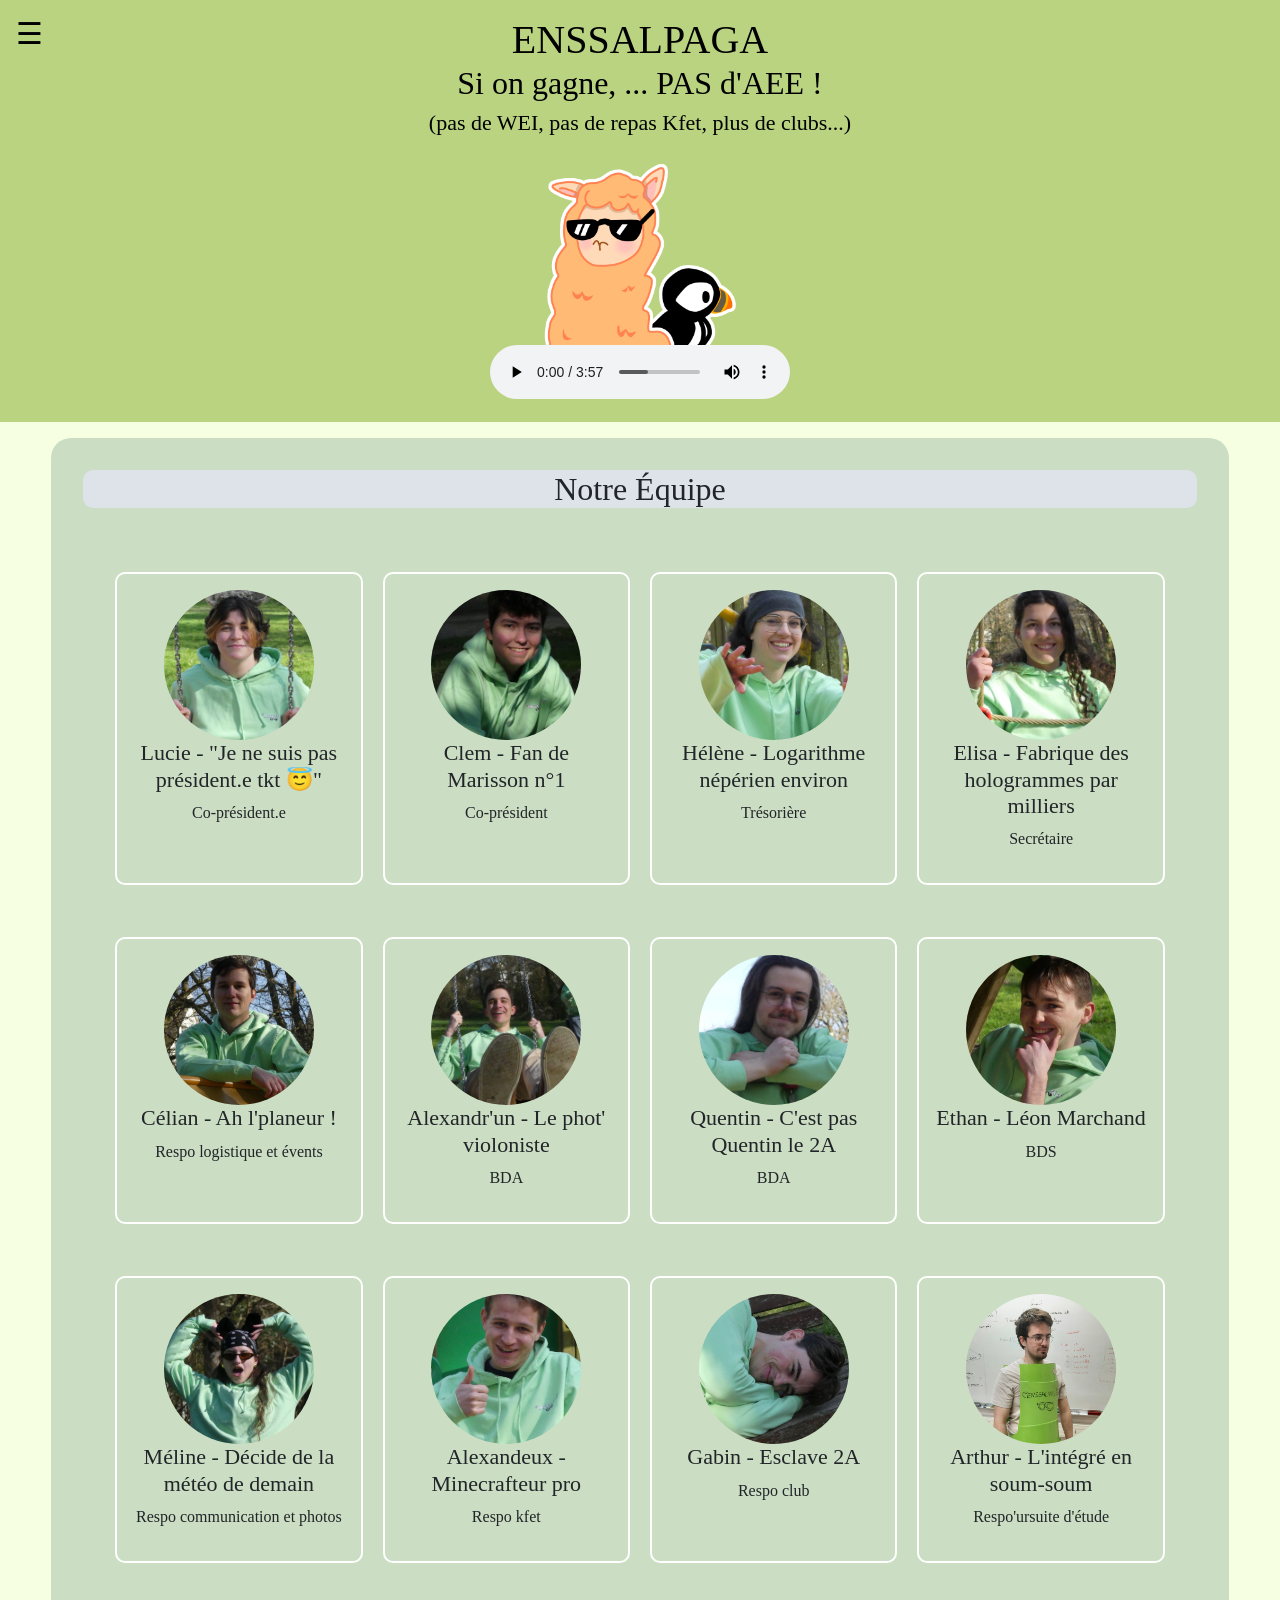
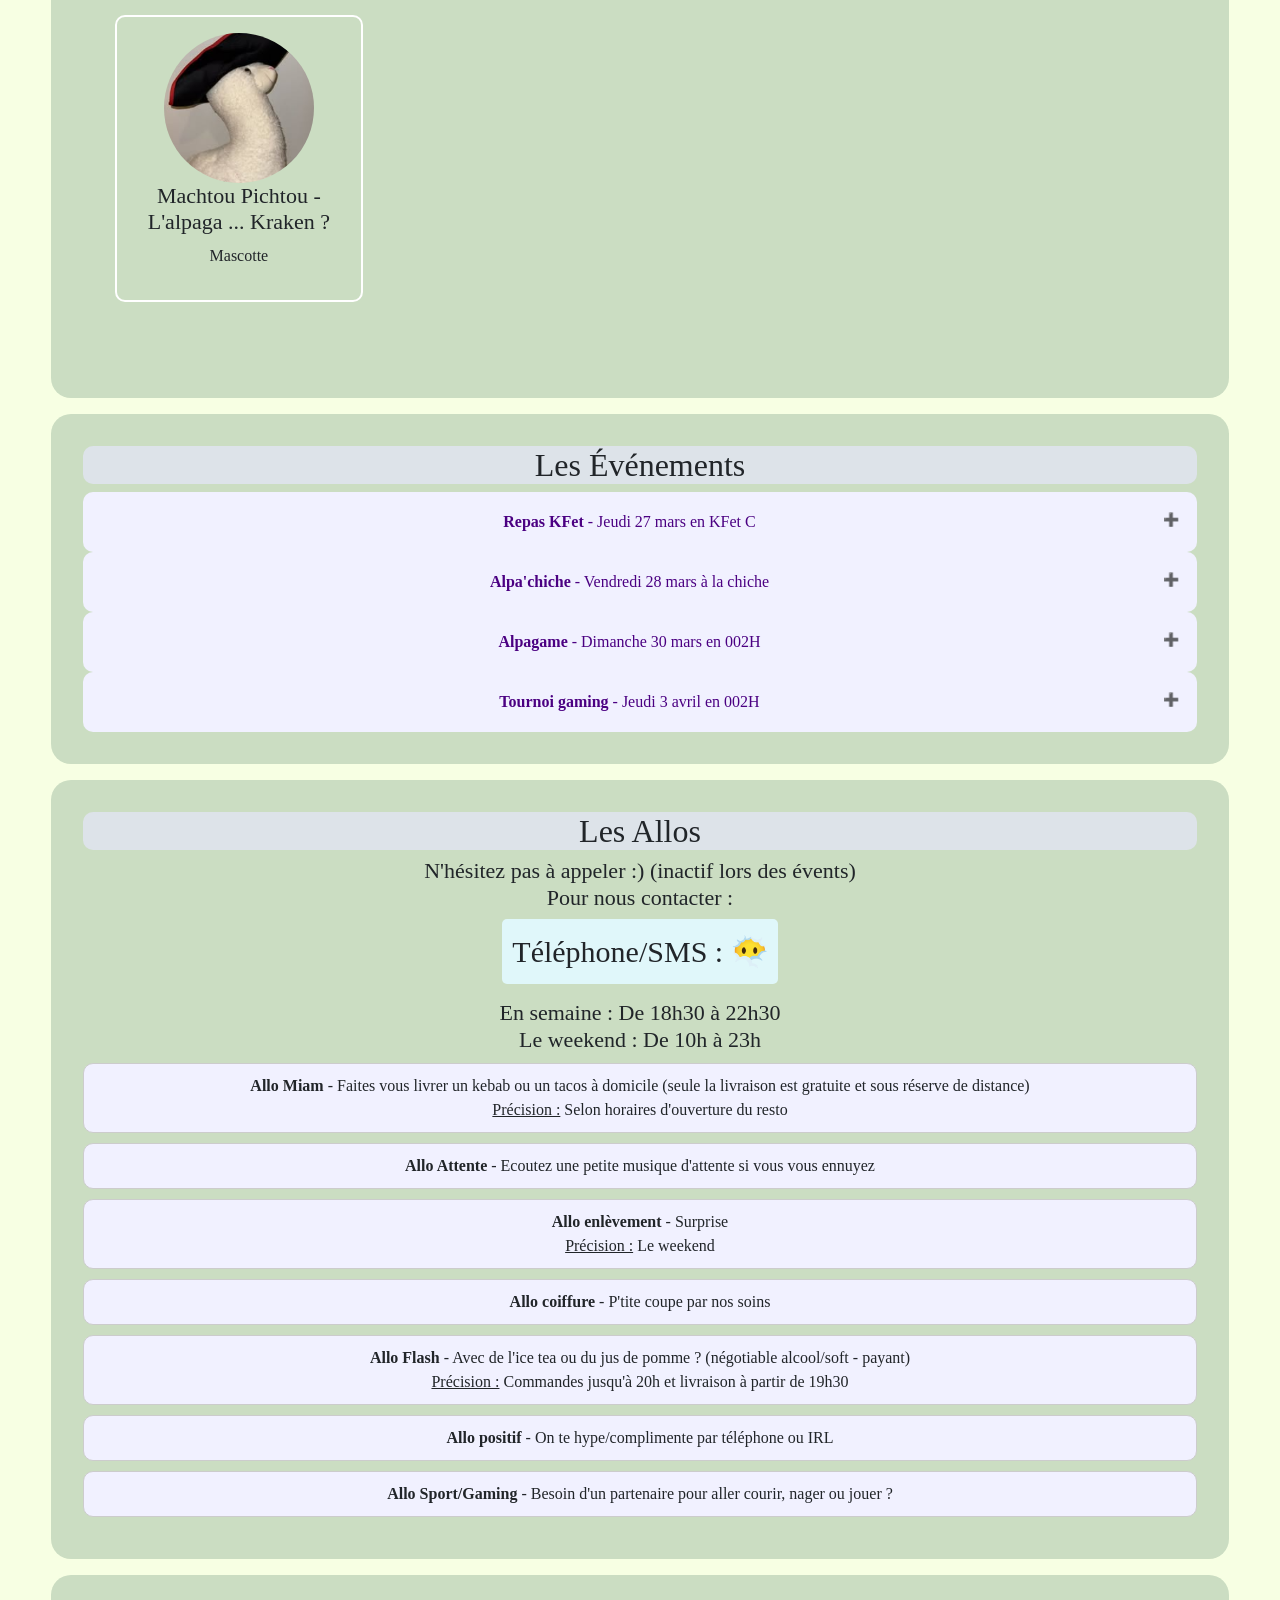
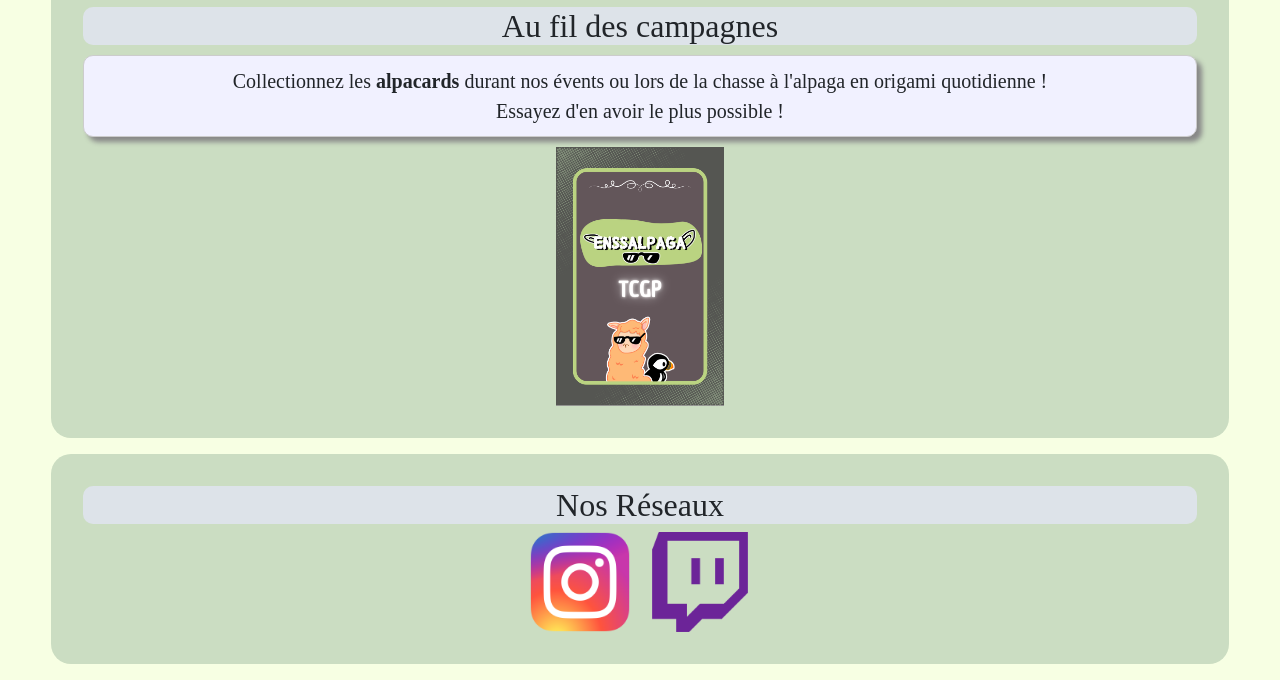
<file: index.html>
<!DOCTYPE html>
<html lang="en">
<head>
    <meta charset="UTF-8">
    <meta name="viewport" content="width=device-width, initial-scale=1.0">
    <title>ENSSALPAGA</title>
    <link rel="stylesheet" href="style.css">
    <link href="https://cdn.jsdelivr.net/npm/bootstrap@5.3.3/dist/css/bootstrap.min.css" rel="stylesheet" integrity="sha384-QWTKZyjpPEjISv5WaRU9OFeRpok6YctnYmDr5pNlyT2bRjXh0JMhjY6hW+ALEwIH" crossorigin="anonymous">
    <script src="https://cdn.jsdelivr.net/npm/bootstrap@5.3.3/dist/js/bootstrap.bundle.min.js" integrity="sha384-YvpcrYf0tY3lHB60NNkmXc5s9fDVZLESaAA55NDzOxhy9GkcIdslK1eN7N6jIeHz" crossorigin="anonymous"></script>
</head>
<body>

    <header>
        <h1>ENSSALPAGA</h1>
        <h2>Si on gagne, ... PAS d'AEE !</h2>
        <h3>(pas de WEI, pas de repas Kfet, plus de clubs...)</h3>
        <img src="images/logo.png" alt="Logo" class="logo" style="width: 200px; height: auto;"> <br>
        <audio controls src="audio/takemeout.mp3" loop autoplay></audio>


        <button class="burger-menu" onclick="toggleSidebar()">☰</button>
            <div id="mySidebar" class="sidebar">
                <a href="#team"><img src="images/team.png" alt="team" class="icon"><span class="icon-text"></span>team</a>
                <a href="#events"><img src="images/events.png" alt="events" class="icon"><span class="icon-text"></span>events</a>
                <a href="#offer"><img src="images/allo.png" alt="allos" class="icon"><span class="icon-text"></span>allos</a>
                <a href="#card"><img src="images/card.png" alt="card" class="icon"><span class="icon-text"></span>alpacards</a>
                <a href="#contact"><img src="images/social-media.png" alt="réseaux" class="icon"><span class="icon-text"></span>réseaux</a>
            </div>
    </header>

    <section id="team">
    <h2> Notre Équipe </h2>
    <grille id="team" class="team-grid">
        <div class="team-member">
            <img src="images/imagesportrait/lucie.JPG" alt="Member 1">
            <h3>Lucie - "Je ne suis pas président.e tkt 😇"</h3>
            <p>Co-président.e</p>
        </div>
        <div class="team-member">
            <img src="images/imagesportrait/clem.JPG" alt="Member 2">
            <h3>Clem - Fan de Marisson n°1</h3>
            <p>Co-président</p>
        </div>
        <div class="team-member">
            <img src="images/imagesportrait/helene.JPG" alt="Member 3">
            <h3>Hélène - Logarithme népérien environ</h3>
            <p>Trésorière</p>
        </div>
        <div class="team-member">
            <img src="images/imagesportrait/elisa.JPG" alt="Member 4">
            <h3>Elisa - Fabrique des hologrammes par milliers</h3>   
            <p>Secrétaire</p>
        </div>
        <div class="team-member">
            <img src="images/imagesportrait/celian.JPG" alt="Member 5">
            <h3>Célian - Ah l'planeur !</h3>
            <p>Respo logistique et évents</p>
        </div>
        <div class="team-member">
            <img src="images/imagesportrait/alexm.JPG" alt="Member 6">
            <h3>Alexandr'un - Le phot' violoniste</h3>
            <p>BDA</p>
        </div>
        <div class="team-member">
            <img src="images/imagesportrait/quentin.JPG" alt="Member 7">
            <h3>Quentin - C'est pas Quentin le 2A</h3>
            <p>BDA</p>
        </div>
        <div class="team-member">
            <img src="images/imagesportrait/ethan.JPG" alt="Member 8">
            <h3>Ethan - Léon Marchand</h3>
            <p>BDS</p>
        </div>
        <div class="team-member">
            <img src="images/imagesportrait/meline.JPG" alt="Member 9">
            <h3>Méline - Décide de la météo de demain</h3>
            <p>Respo communication et photos</p>
        </div>
        <div class="team-member">
            <img src="images/imagesportrait/alext.JPG" alt="Member 10">
            <h3>Alexandeux - Minecrafteur pro</h3>
            <p>Respo kfet</p>
        </div>
        <div class="team-member">
            <img src="images/imagesportrait/gabin.JPG" alt="Member 11">
            <h3>Gabin - Esclave 2A</h3>
            <p>Respo club</p>
        </div>
        <div class="team-member">
            <img src="images/imagesportrait/arthur.jpg" alt="Member 12">
            <h3>Arthur - L'intégré en soum-soum</h3>
            <p>Respo'ursuite d'étude</p>
        </div>
        <div class="team-member">
            <img src="images/imagesportrait/matchu.png" alt="Member 13">
            <h3>Machtou Pichtou - L'alpaga ... Kraken ?</h3>
            <p>Mascotte</p>
        </div>
    </grille>
    </section>

    <section id="events">
        <h2>Les Événements</h2>

        <button class="accordion"><b>Repas KFet</b> - Jeudi 27 mars en KFet C</button>
        <div class="panel">
          <p>Venez passer une super soirée à ce repas KFet ! <br>
            Au programme : des galettes et des crêpes, suivies d’un cache-cache géant pour digérer tout ça en s’amusant. <br>
            Bonne ambiance et bonne dose de fun ! On vous attend ! 🎉🥞🔦</p>
        </div>
        
        <button class="accordion"><b>Alpa'chiche</b> - Vendredi 28 mars à la chiche</button>
        <div class="panel">
            C'est LA chiche à ne pas manquer ! 🔥<br>
          <p>Informations : <br>
            - Inscription obligatoire<br>
            - Une soirée qui s’annonce épique, alors prépare-toi ! 🎉
          </p>
        </div>
        
        <button class="accordion"><b>Alpagame</b> - Dimanche 30 mars en 002H</button>
        <div class="panel">
            🔴🟢 Relevez le défi et affrontez les autres dans un tournoi d’épreuves impitoyables ! Seul.e le meilleur pourra décrocher la victoire… et la récompense qui l’attend. 🏆 <br>
            <p>Informations :<br>
            - Inscription obligatoire (places limitées) <br>
            - Alors, prêt.e à jouer ? 😈
          </p>
        </div>

        <button class="accordion"><b>Tournoi gaming</b> - Jeudi 3 avril en 002H</button>
        <div class="panel">
            🎮🔥 Venez tester vos skills lors d'une après-midi tournoi gaming ! Affrontez d’autres joueurs et tentez de décrocher la victoire… Une récompense attend le gagnant de chaque tournoi ! 🏆
            <p>Informations :<br>
            - Tournoi LoL : Inscription obligatoire<br>
            - Autres jeux : répondez au sondage pour qu’on s’organise au mieux !
          </p>
          Prêt à montrer qui est le boss ? 👊🎮
        </div>
    </section>
    

    <section id="offer">
        <h2>Les Allos</h2>
        <h3>N'hésitez pas à appeler :) (inactif lors des évents) <br>
            Pour nous contacter : <br></h3>
        <p id="tel">Téléphone/SMS : <b>😶‍🌫️</b></p>
        <h3>En semaine : De 18h30 à 22h30 <br>
        Le weekend : De 10h à 23h</h3>

        <div class="allo"><b>Allo Miam</b> - Faites vous livrer un kebab ou un tacos à domicile (seule la livraison est gratuite et sous réserve de distance)<br>
        <ins>Précision :</ins> Selon horaires d'ouverture du resto</div>

        <div class="allo"><b>Allo Attente</b> - Ecoutez une petite musique d'attente si vous vous ennuyez<br></div>

        <div class="allo"><b>Allo enlèvement</b> - Surprise<br>
            <ins>Précision :</ins> Le weekend</div>

        <div class="allo"><b>Allo coiffure</b> - P'tite coupe par nos soins<br></div>

        <div class="allo"><b>Allo Flash</b> - Avec de l'ice tea ou du jus de pomme ? (négotiable alcool/soft - payant)<br>
            <ins>Précision :</ins> Commandes jusqu'à 20h et livraison à partir de 19h30</div>

        <div class="allo"><b>Allo positif</b> - On te hype/complimente par téléphone ou IRL<br></div>

        <div class="allo"><b>Allo Sport/Gaming</b> - Besoin d'un partenaire pour aller courir, nager ou jouer ?<br>
        </section>


    <section id="card">
        <h2>Au fil des campagnes</h2>
            <div>Collectionnez les <b>alpacards</b> durant nos évents ou lors de la chasse à l'alpaga en origami quotidienne !<br>
                Essayez d'en avoir le plus possible !
            </div>
            <img src="images/alpacard.png" alt="alpacard" style="display: block; margin: 0 auto; width: 15%; height: auto;">
    </section>

    <section id="contact">
        <h2>Nos Réseaux</h2>
            <div id="logoplacement">
                <a href="https://www.instagram.com/enssalpaga/"><img src="images/logo_insta.png"/></a>  
                <a href="https://www.twitch.tv/enssalpaga"><img src="images/logo_twitch.png"/></a>
            </div>
    </section>

</body>

<script src="script.js"></script>

</html>
</file>
<file: style.css>
@font-face {
    font-family: 'brat';
    src: url('fonts/brat.ttf');
}

body {
    font-family: Georgia, serif !important;
    margin-left: 0;
    padding: 0;
    box-sizing: border-box;
    background-color: #f7ffe3 !important;
}


header {
    background-color: #bad381;
    background-position-y: 30%;
    color: rgb(0, 0, 0);
    padding: 1em 0;
    text-align: center;
}

header h1 {
    margin: 0;
}

section {
    padding: 2em;
    margin: 1em 0;
    margin-left: 4%;
    margin-right: 4%;
    box-sizing: border-box; /* Assure que padding et border ne dépassent pas la largeur */
    background-color: #cbddc2;
    border-radius: 20px;
}

#offer {
    text-align: center;
}

#tel {
    font-size: 30px;
    background-color: #e0f7fa; /* Light cyan background */
    padding: 10px;
    border-radius: 5px;
    display: inline-block; /* Ensure background adapts to text length */
}

#card div  {
    padding: 10px;
    margin: 10px 0;
    border: 1px solid #ccc;
    background-color: #f1f1ff;
    text-align: center;
    border-radius: 10px;
    box-shadow: 5px 5px 5px #888888;
    font-size: 20px;
}

section h2 {
    background-color: rgba(230, 230, 250, 0.7); /* Couleur blanche avec opacité */
    text-align: center;
    border-radius: 10px;
}


grille {
    padding: 2em;
    margin: 1em 0;
    margin-left: 0;
}

h3 {
    font-size: 22px !important;
}

.allo {
    padding: 10px;
    margin: 10px 0;
    border: 1px solid #ccc;
    background-color: #f1f1ff;
    text-align: center;
    border-radius: 10px;
}


.team-member, .event {
    border: 2px solid white;
    padding: 1em;
    margin: 1em 0;
    text-align: center;
    border-radius: 10px;
}

/* .team-member img { 
     max-width: 100px; 
     border-radius: 50%; 
} */

.team-member img {
    width: 150px;  /* Ajuste la largeur selon tes besoins */
    height: 150px; /* Ajuste la hauteur */
    object-fit: cover; /* Coupe l'image pour remplir la boîte */
    /* clip-path: circle(40% at center); */
    border-radius: 50%; /* Optionnel : arrondit les bords */
}




.team-grid {
    display: grid;
    grid-template-columns: repeat(auto-fit, minmax(200px, 1fr));
    gap: 20px;
}

/*alignement de everybody*/
.team-member, #team h2, #events h2, #offer h2, #contact h2, #contact p, #contact img {
    text-align: center;
}


/*placement des ptits logos réseaux*/
#logoplacement {
    display: flex;
    justify-content: center;
    align-items: center; 
    gap: 20px; /*séparation entre logos*/
    flex-wrap: wrap;
}

#logoplacement img {
    /*margin: 15px;*/ /*espacement autour de chaque logo /2 à sa box*/
    width: 100px; 
    height: auto;
}


/*pour l'accordeon*/

 /* Style the buttons that are used to open and close the accordion panel */
 .accordion {
    background-color: #f1f1ff;
    color: #4b0082;
    cursor: pointer;
    padding: 18px;
    width: 100%;
    text-align: left;
    border: none;
    outline: none;
    transition: 0.4s;
    text-align: center;
    border-radius: 10px;
  }
  
  /* Add a background color to the button if it is clicked on (add the .active class with JS), and when you move the mouse over it (hover) */
  .active, .accordion:hover {
    background-color: #dda0dd;
  }
  
  /* Style the accordion panel. Note: hidden by default */
  .panel {
    padding: 0 18px;
    background-color: white;
    max-height: 0;
    overflow: hidden;
    transition: max-height 0.2s ease-out;
    border-radius: 10px;
  }

  .accordion:after {
    content: '\02795'; /* Unicode character for "plus" sign (+) */
    font-size: 13px;
    color: #777;
    float: right;
    margin-left: 5px;
  }
  
  .active:after {
    content: "\2796"; /* Unicode character for "minus" sign (-) */
  }

/*Pour la sidebar*/


.burger-menu {
    font-size: 30px;
    background: none;
    border: none;
    cursor: pointer;
    position: fixed;
    top: 10px;
    left: 10px;
    z-index: 2;
}

.sidebar {
    height: 100%;
    width: 0;
    position: fixed;
    top: 0;
    left: 0;
    background-color: #8ACE00;
    overflow-x: hidden;
    transition: 0.5s;
    padding-top: 60px;
}

.sidebar a {
    padding: 8px;
    text-decoration: none;
    font-size: 25px;
    color: #000000;
    display: block;
    transition: 0.3s;
    font-family: 'brat';
}

.sidebar .icon {
    width: 24px; /* Adjust the size as needed */
    height: 24px; /* Adjust the size as needed */
    vertical-align: middle; /* Aligns the icon vertically in the middle */
    margin-right: 10px; /* Adds some space between the icon and the text */
}
/* On smaller screens, where height is less than 450px, change the style of the sidenav (less padding and a smaller font size) */

@media screen and (max-height: 450px) {
    .sidebar {
        padding-top: 15px;
    }
    .sidebar a {
        font-size: 18px;
    }
    section {
        margin: 1em 5%;
        padding: 1em;
    }
    .team-grid {
        grid-template-columns: repeat(auto-fit, minmax(120px, 1fr));
    }
    #logoplacement img {
        width: 60px;
    }
}

/*fin sidebar*/
</file>
